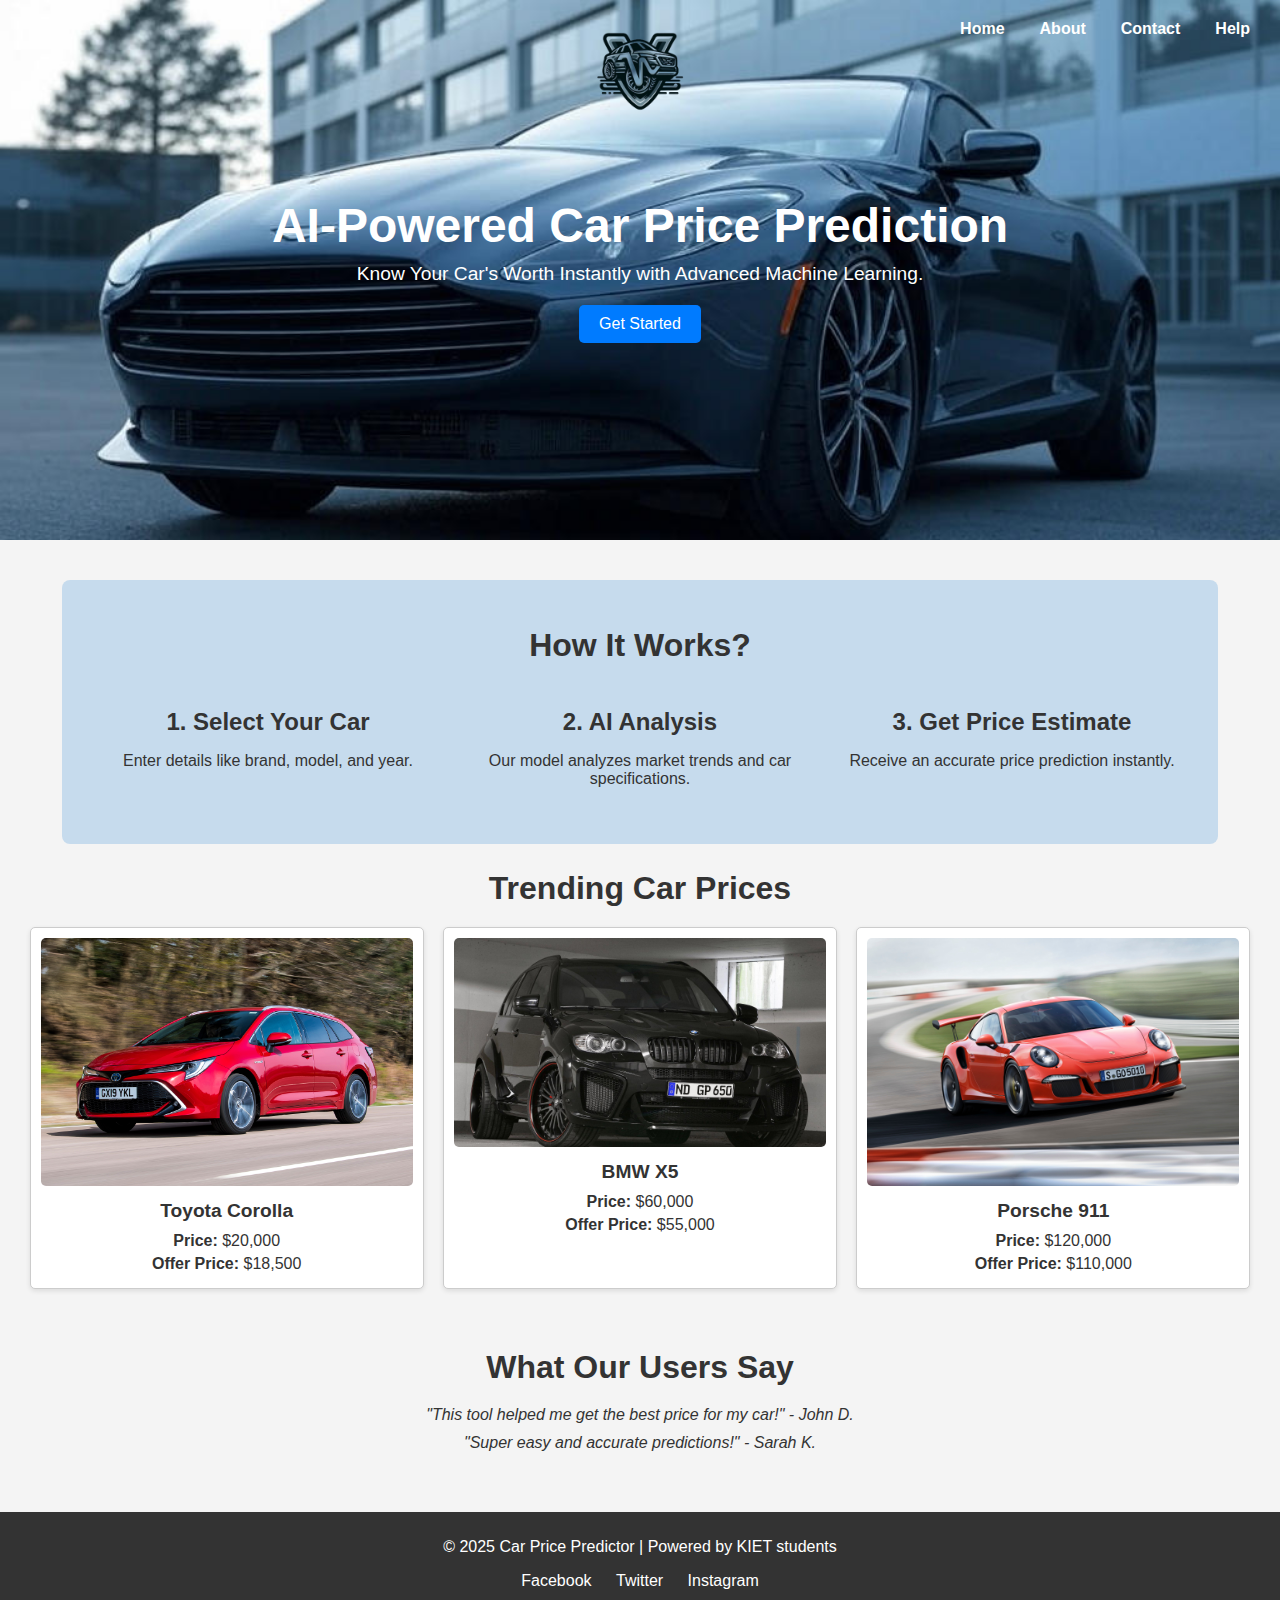
<file: Templates/index.html>
<!DOCTYPE html>
<html lang="en">
<head>
    <meta charset="UTF-8">
    <meta name="viewport" content="width=device-width, initial-scale=1.0">
    <title>Car Price Prediction</title>
    <link rel="stylesheet" href="../static/car.css">
    <link rel="icon" type="image/x-icon" href="../static/favicon.ico"> <!-- Favicon -->
</head>
<body>
    <header class="hero">
        <nav class="navbar">
            <ul>
                <li><a href="/">Home</a></li>
                <li><a href="/about">About</a></li>
                <li><a href="/contact">Contact</a></li>
                <li><a href="/help">Help</a></li>
            </ul>
        </nav>
        <div class="hero-content">
            <img src="../static/logo.png" alt="Car Price Predictor Logo" class="logo">
            <h1>AI-Powered Car Price Prediction</h1>
            <p>Know Your Car's Worth Instantly with Advanced Machine Learning.</p>
            <a href="/register" class="button">Get Started</a>
        </div>
    </header>
    <main>

        <section class="how-it-works">
            <h2>How It Works?</h2>
            <div class="steps">
                <div class="step">
                    <h3>1. Select Your Car</h3>
                    <p>Enter details like brand, model, and year.</p>
                </div>
                <div class="step">
                    <h3>2. AI Analysis</h3>
                    <p>Our model analyzes market trends and car specifications.</p>
                </div>
                <div class="step">
                    <h3>3. Get Price Estimate</h3>
                    <p>Receive an accurate price prediction instantly.</p>
                </div>
            </div>
        </section>
        
        <section class="featured-cars">
            <h2>Trending Car Prices</h2>
            <div class="car-container">
                <div class="car-card">
                    <img src="../static/toyoto.jpg" alt="Toyota Corolla">
                    <h3>Toyota Corolla</h3>
                    <p><strong>Price:</strong> $20,000</p>
                    <p><strong>Offer Price:</strong> $18,500</p>
                </div>
                <div class="car-card">
                    <img src="../static/bmw.jpg" alt="BMW X5">
                    <h3>BMW X5</h3>
                    <p><strong>Price:</strong> $60,000</p>
                    <p><strong>Offer Price:</strong> $55,000</p>
                </div>
                <div class="car-card">
                    <img src="../static/porsche-911.jpg" alt="Porsche 911">
                    <h3>Porsche 911</h3>
                    <p><strong>Price:</strong> $120,000</p>
                    <p><strong>Offer Price:</strong> $110,000</p>
                </div>
            </div>
        </section>
        <section class="testimonials">
            <h2>What Our Users Say</h2>
            <p>"This tool helped me get the best price for my car!" - John D.</p>
            <p>"Super easy and accurate predictions!" - Sarah K.</p>
        </section>
    </main>
    <footer>
        <p>&copy; 2025 Car Price Predictor | Powered by KIET students</p>
        <div class="social-icons">
            <a href="#">Facebook</a>
            <a href="#">Twitter</a>
            <a href="#">Instagram</a>
        </div>
    </footer>
   
</body>
</html>
</file>
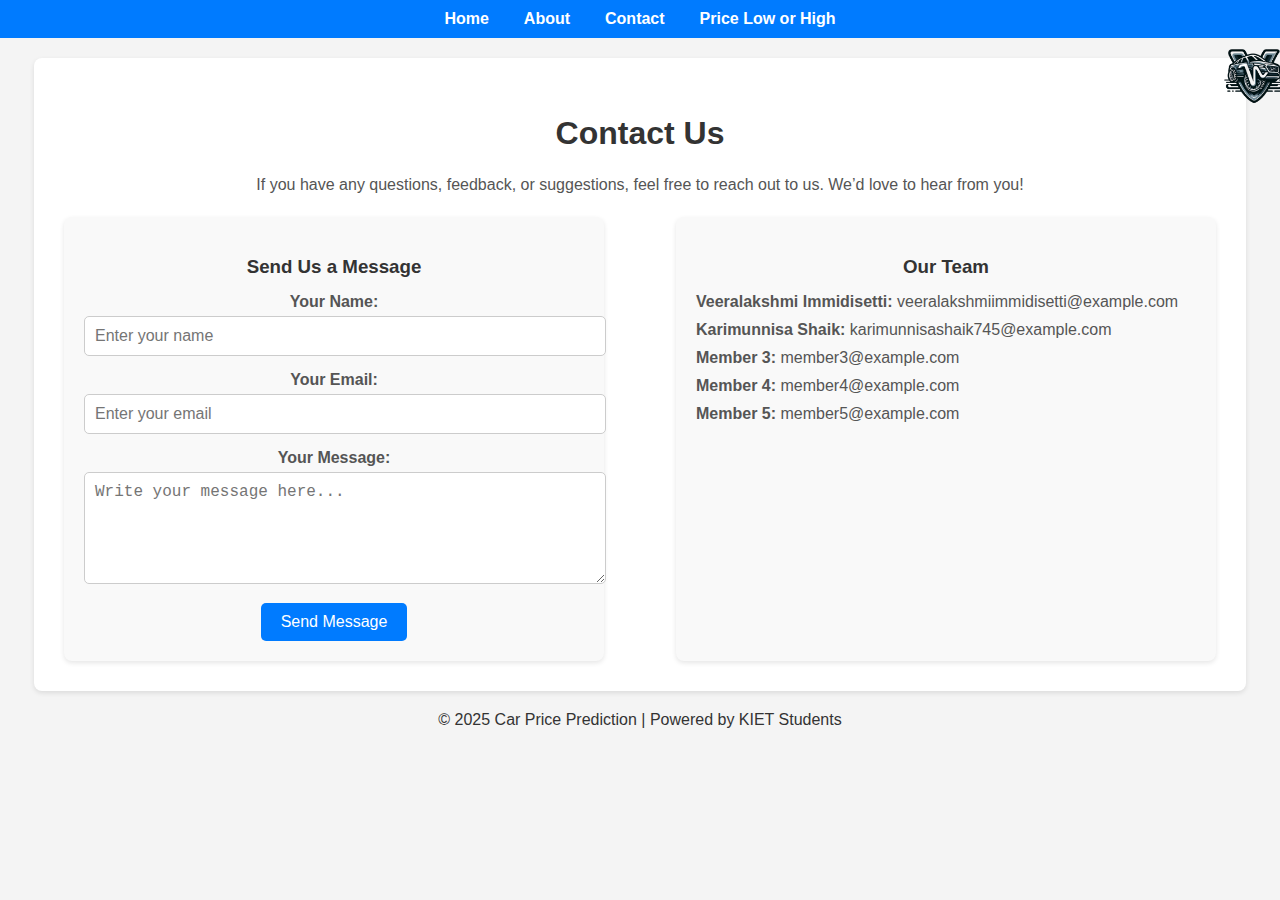
<file: Templates/contact.html>
<!DOCTYPE html>
<html lang="en">
<head>
    <meta charset="UTF-8">
    <meta name="viewport" content="width=device-width, initial-scale=1.0">
    <title>Contact Us - Car Price Prediction</title>
    <link rel="stylesheet" href="../static/contact.css">
    <link rel="icon" type="image/x-icon" href="../static/favicon.ico"> <!-- Favicon -->
</head>
<body>
    <header class="hero">
        <nav class="navbar">
            <ul>
                <li><a href="/">Home</a></li>
                <li><a href="/about">About</a></li>
                <li><a href="/contact">Contact</a></li>
                <li><a href="/price">Price Low or High</a></li>
            </ul>
        </nav>
    </header>
    <main>
        <img src="../static/logo.png" alt="Car Price Predictor Logo" class="logo">

        <section class="contact-us">
            <h2>Contact Us</h2>
            <p>If you have any questions, feedback, or suggestions, feel free to reach out to us. We’d love to hear from you!</p>
            <div class="contact-container">
                <!-- Contact Form -->
                <div class="contact-form">
                    <h3>Send Us a Message</h3>
                    <form action="/submit_contact" method="POST">
                        <label for="name">Your Name:</label>
                        <input type="text" id="name" name="name" placeholder="Enter your name" required>

                        <label for="email">Your Email:</label>
                        <input type="email" id="email" name="email" placeholder="Enter your email" required>

                        <label for="message">Your Message:</label>
                        <textarea id="message" name="message" placeholder="Write your message here..." rows="5" required></textarea>

                        <button type="submit">Send Message</button>
                    </form>
                </div>

                <!-- Team Contact Details -->
                <div class="team-contacts">
                    <h3>Our Team</h3>
                    <ul>
                        <li><strong>Veeralakshmi Immidisetti:</strong> veeralakshmiimmidisetti@example.com</li>
                        <li><strong>Karimunnisa Shaik:</strong> karimunnisashaik745@example.com</li>
                        <li><strong>Member 3:</strong> member3@example.com</li>
                        <li><strong>Member 4:</strong> member4@example.com</li>
                        <li><strong>Member 5:</strong> member5@example.com</li>
                    </ul>
                </div>
            </div>
        </section>
    </main>
    <footer>
        <p>&copy; 2025 Car Price Prediction | Powered by  KIET Students</p>
    </footer>
</body>
</html>
</file>
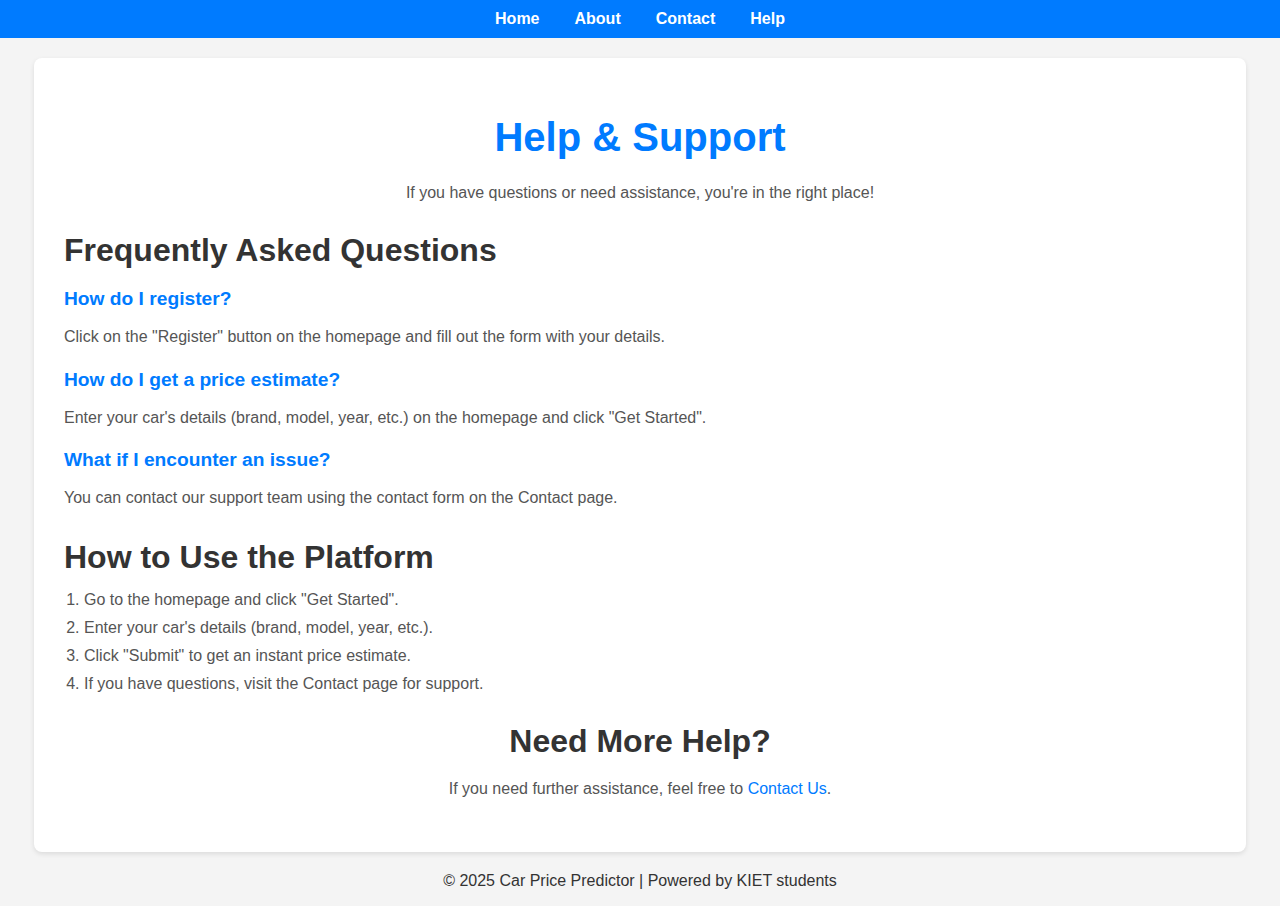
<file: Templates/help.html>
<!DOCTYPE html>
<html lang="en">
<head>
    <meta charset="UTF-8">
    <meta name="viewport" content="width=device-width, initial-scale=1.0">
    <title>Help - Car Price Prediction</title>
    <link rel="stylesheet" href="../static/help.css">
</head>
<body>
    <header class="hero">
        <nav class="navbar">
            <ul>
                <li><a href="/">Home</a></li>
                <li><a href="/about">About</a></li>
                <li><a href="/contact">Contact</a></li>
                <li><a href="/help">Help</a></li>
            </ul>
        </nav>
    </header>
    <main>
        <section class="help-section">
            <h1>Help & Support</h1>
            <p>If you have questions or need assistance, you're in the right place!</p>

            <!-- FAQs Section -->
            <section class="faqs">
                <h2>Frequently Asked Questions</h2>
                <div class="faq">
                    <h3>How do I register?</h3>
                    <p>Click on the "Register" button on the homepage and fill out the form with your details.</p>
                </div>
                <div class="faq">
                    <h3>How do I get a price estimate?</h3>
                    <p>Enter your car's details (brand, model, year, etc.) on the homepage and click "Get Started".</p>
                </div>
                <div class="faq">
                    <h3>What if I encounter an issue?</h3>
                    <p>You can contact our support team using the contact form on the Contact page.</p>
                </div>
            </section>

            <!-- Instructions Section -->
            <section class="instructions">
                <h2>How to Use the Platform</h2>
                <ol>
                    <li>Go to the homepage and click "Get Started".</li>
                    <li>Enter your car's details (brand, model, year, etc.).</li>
                    <li>Click "Submit" to get an instant price estimate.</li>
                    <li>If you have questions, visit the Contact page for support.</li>
                </ol>
            </section>

            <!-- Contact Support -->
            <section class="contact-support">
                <h2>Need More Help?</h2>
                <p>If you need further assistance, feel free to <a href="/contact">Contact Us</a>.</p>
            </section>
        </section>
    </main>
    <footer>
        <p>&copy; 2025 Car Price Predictor | Powered by KIET students</p>
    </footer>
</body>
</html>
</file>
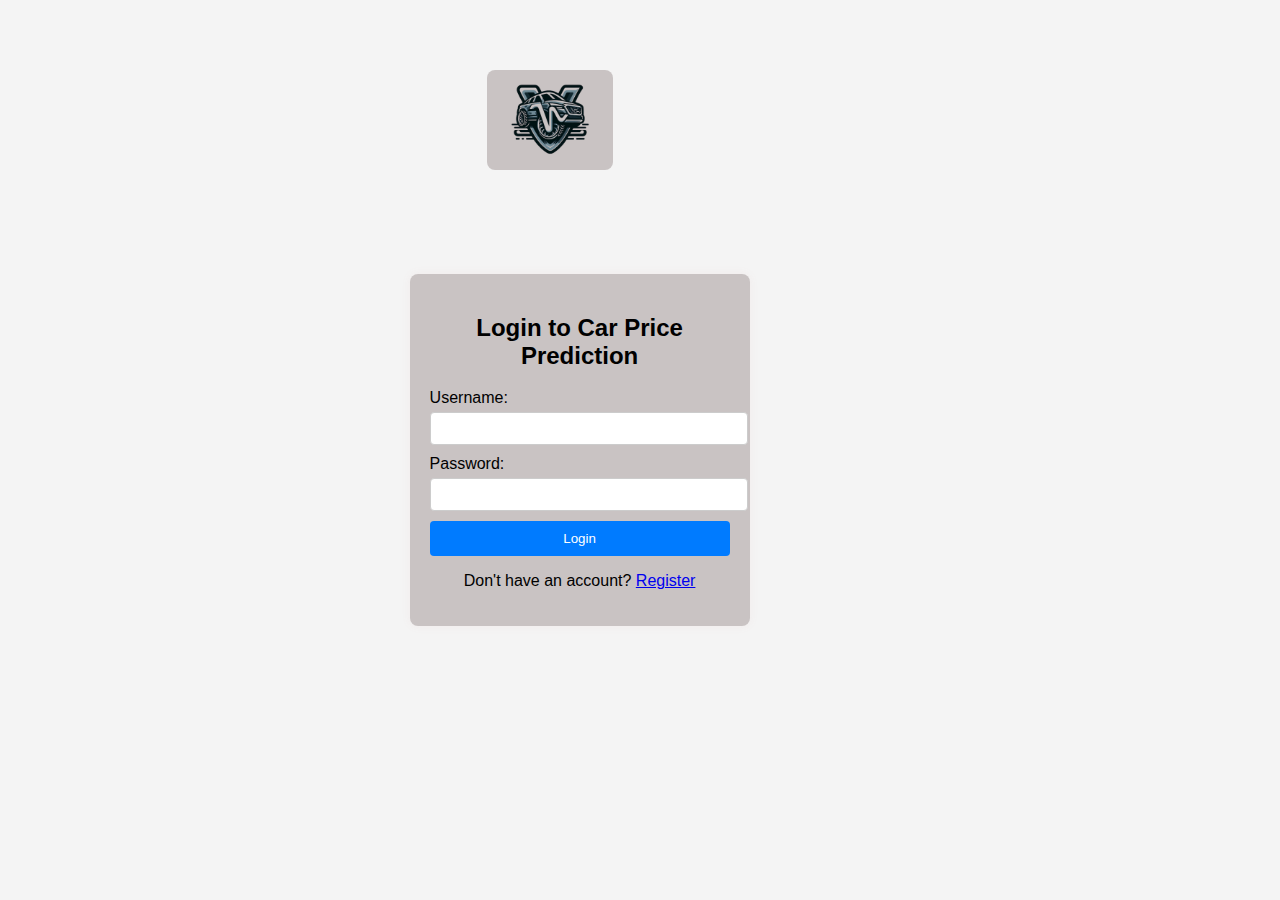
<file: Templates/login.html>
<!DOCTYPE html>
<html lang="en">
<head>
    <meta charset="UTF-8">
    <meta name="viewport" content="width=device-width, initial-scale=1.0">
    <title>Login - Car Price Prediction</title>
    <link rel="stylesheet" href="../static/style.css">
    <link rel="icon" type="image/x-icon" href="../static/favicon.ico"> <!-- Favicon -->
</head>
<body>
    <header>
        <div class="logo-container">
            <img src="../static/logo.png" alt="login Logo">
        </div>
    </header>

    <div class="login-container">
        <h2>Login to Car Price Prediction</h2>
        <form action="/login" method="POST">
            <label for="username">Username:</label>
            <input type="text" id="username" name="username" required>

            <label for="password">Password:</label>
            <input type="password" id="password" name="password" required
            pattern="(?=.*[A-Z])(?=.*[a-z])(?=.*\d)(?=.*[@$!%*?&])[A-Za-z\d@$!%*?&]{8,}"
            title="Password must be at least 8 characters long, contain at least one uppercase letter, one lowercase letter, one number, and one special character.">

            <button type="submit">Login</button>
        </form>
        <p>Don't have an account? <a href="/register">Register</a></p>
    </div>

</body>
</html>
</file>
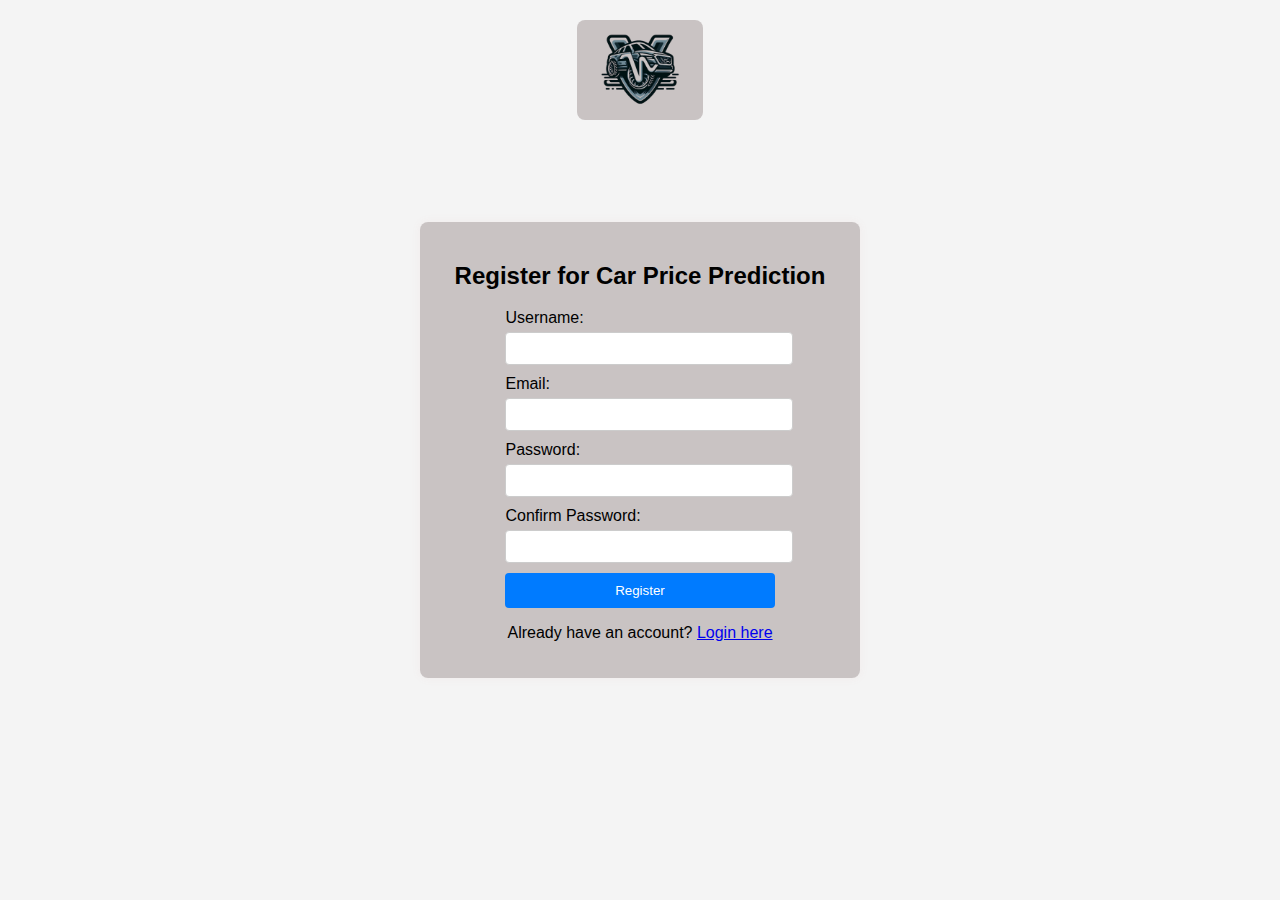
<file: Templates/register.html>
<!DOCTYPE html>
<html lang="en">
<head>
    <meta charset="UTF-8">
    <meta name="viewport" content="width=device-width, initial-scale=1.0">
    <title>Register - Car Price Prediction</title>
    <link rel="stylesheet" href="../static/register.css">
    <link rel="icon" type="image/x-icon" href="../static/favicon.ico"> <!-- Favicon -->
</head>
<body>
    <header>
        <div class="logo-container">
            <img src="../static/logo.png" alt="Register Logo">
        </div>
    </header>
    <div class="register-container">
        <h2>Register for Car Price Prediction</h2>
        <form action="/register" method="POST">
            <label for="username">Username:</label>
            <input type="text" id="username" name="username" required>

            <label for="email">Email:</label>
            <input type="email" id="email" name="email" required>

            <label for="password">Password:</label>
            <input type="password" id="password" name="password" required
                   pattern="(?=.*[A-Z])(?=.*[a-z])(?=.*\d)(?=.*[@$!%*?&])[A-Za-z\d@$!%*?&]{8,}"
                   title="Password must be at least 8 characters long, contain at least one uppercase letter, one lowercase letter, one number, and one special character.">

            <label for="confirm-password">Confirm Password:</label>
            <input type="password" id="confirm-password" name="confirm-password" required
                   pattern="(?=.*[A-Z])(?=.*[a-z])(?=.*\d)(?=.*[@$!%*?&])[A-Za-z\d@$!%*?&]{8,}"
                   title="Password must be at least 8 characters long, contain at least one uppercase letter, one lowercase letter, one number, and one special character.">

            <button type="submit">Register</button>
        </form>
        <p>Already have an account? <a href="/login">Login here</a></p>
    </div>
    
</body>
</html>
</file>
<file: static/car.css>
body {
    font-family: Arial, sans-serif;
    margin: 0;
    padding: 0;
    background-color: #f4f4f4;
    color: #333;
}
/* Navigation Bar Styles */
.navbar {
    position: absolute;
    top: 20px;
    right: 20px;
}

.navbar ul {
    list-style: none;
    margin: 0;
    padding: 0;
    display: flex;
    gap: 15px; /* Space between links */
}

.navbar ul li {
    display: inline;
}

.navbar ul li a {
    text-decoration: none;
    color: white;
    font-weight: bold;
    padding: 5px 10px;
    border-radius: 5px;
    transition: background-color 0.3s ease;
}

.navbar ul li a:hover {
    background-color: rgba(255, 255, 255, 0.2); /* Add a hover effect */
}


header.hero {
    background-image: url('../static/car.jpg');
    background-size: cover;
    background-position: center;
    height: 60vh;
    display: flex;
    justify-content: center;
    align-items: center;
    color: white;
    text-align: center;
}
.logo {
   
        position: absolute; /* Position the logo relative to the header */
        top: 20px; /* Adjust the vertical position */
        left: 50%; /* Center horizontally */
        transform: translateX(-50%); /* Adjust to center the logo perfectly */
        width: 100px; /* Adjust the width of the logo */
        height: auto; /* Maintain the aspect ratio */
        z-index: 10; /* Ensure the logo appears above other elements */
    
}

header .hero-content h1 {
    font-size: 3rem;
    margin: 0;
}

header .hero-content p {
    font-size: 1.2rem;
    margin: 10px 0;
}

header .hero-content .button {
    display: inline-block;
    padding: 10px 20px;
    background-color: #007bff;
    color: white;
    text-decoration: none;
    border-radius: 5px;
    font-size: 1rem;
    margin-top: 10px;
}

header .hero-content .button:hover {
    background-color: #0056b3;
}

main {
    padding: 20px;
}

section.how-it-works {
    background-color: #c6dbed; /* Light blue background color */
    padding: 20px; /* Add some padding for spacing */
    border-radius: 8px; /* Optional: Add rounded corners */
    margin: 20px auto; /* Center the section and add vertical spacing */
    width: 90%; /* Optional: Adjust the width */
    text-align: center; 
}

section.how-it-works h2 {
    font-size: 2rem;
    margin-bottom: 20px;
}

section.how-it-works .steps {
    display: flex;
    justify-content: space-around;
    flex-wrap: wrap;
}

section.how-it-works .step {
    width: 30%;
    margin-bottom: 20px;
}

section.how-it-works .step h3 {
    font-size: 1.5rem;
    margin-bottom: 10px;
}

section.featured-cars {
    margin-bottom: 40px;
}

section.featured-cars h2 {
    text-align: center;
    font-size: 2rem;
    margin-bottom: 20px;
}

section.featured-cars .car-container {
    display: flex;
    justify-content: space-around;
    flex-wrap: wrap;
}

section.featured-cars .car-card {
    width: 30%;
    background-color: white;
    border: 1px solid #ccc;
    border-radius: 5px;
    padding: 10px;
    text-align: center;
    margin-bottom: 20px;
    box-shadow: 0 2px 5px rgba(0, 0, 0, 0.1);
}

section.featured-cars .car-card img {
    width: 100%;
    border-radius: 5px;
}

section.featured-cars .car-card h3 {
    font-size: 1.2rem;
    margin: 10px 0;
}

section.featured-cars .car-card p {
    margin: 5px 0;
}

section.testimonials {
    text-align: center;
    margin-bottom: 40px;
}

section.testimonials h2 {
    font-size: 2rem;
    margin-bottom: 20px;
}

section.testimonials p {
    font-style: italic;
    margin: 10px 0;
}

footer {
    background-color: #333;
    color: white;
    text-align: center;
    padding: 10px 0;
}

footer .social-icons a {
    color: white;
    margin: 0 10px;
    text-decoration: none;
}

footer .social-icons a:hover {
    text-decoration: underline;
}
/* Media Queries for Smaller Screens */
@media (max-width: 768px) {
    .contact-container {
        flex-direction: column; /* Stack the form and team contacts vertically */
        align-items: center;
    }

    .contact-form,
    .team-contacts {
        max-width: 90%; /* Reduce width for smaller screens */
    }
}

@media (max-width: 480px) {
    h2 {
        font-size: 1.5rem; /* Reduce heading size for very small screens */
    }

    .contact-form input,
    .contact-form textarea {
        font-size: 0.9rem; /* Adjust input font size */
    }

    .contact-form button {
        font-size: 0.9rem; /* Adjust button font size */
    }
}
</file>
<file: static/contact.css>
/* General Styles */
body {
    font-family: Arial, sans-serif;
    margin: 0;
    padding: 0;
    background-color: #f4f4f4;
    color: #333;
    text-align: center;
}
.logo {
   
    position: absolute; /* Position the logo relative to the header */
    top: 40px; /* Adjust the vertical position */
    left: 98%; /* Center horizontally */
    transform: translateX(-50%); /* Adjust to center the logo perfectly */
    width: 70px; /* Adjust the width of the logo */
    height: auto; /* Maintain the aspect ratio */
    z-index: 10; /* Ensure the logo appears above other elements */

}

/* Header Navigation */
.navbar ul {
    list-style: none;
    margin: 0;
    padding: 0;
    display: flex;
    justify-content: center;
    gap: 15px;
    background-color: #007bff;
    padding: 10px 0;
}

.navbar ul li {
    display: inline;
}

.navbar ul li a {
    text-decoration: none;
    color: white;
    font-weight: bold;
    padding: 5px 10px;
    border-radius: 5px;
    transition: background-color 0.3s ease;
}

.navbar ul li a:hover {
    background-color: rgba(255, 255, 255, 0.2);
}

/* Contact Us Section */
section.contact-us {
    background-color: white;
    padding: 30px;
    border-radius: 8px;
    margin: 20px auto;
    width: 90%;
    max-width: 1200px;
    box-shadow: 0 2px 5px rgba(0, 0, 0, 0.1);
}

section.contact-us h2 {
    font-size: 2rem;
    margin-bottom: 20px;
    color: #333;
}

section.contact-us p {
    font-size: 1rem;
    color: #555;
    line-height: 1.6;
    margin-bottom: 20px;
}

/* Contact Container */
.contact-container {
    display: flex;
    flex-wrap: wrap;
    justify-content: space-between;
    gap: 20px;
}

/* Contact Form */
.contact-form {
    flex: 1;
    min-width: 300px;
    max-width: 500px;
    background-color: #f9f9f9;
    padding: 20px;
    border-radius: 8px;
    box-shadow: 0 2px 5px rgba(0, 0, 0, 0.1);
}

.contact-form h3 {
    margin-bottom: 15px;
    color: #333;
}

.contact-form label {
    display: block;
    margin-bottom: 5px;
    font-weight: bold;
    color: #555;
}

.contact-form input,
.contact-form textarea {
    width: 100%;
    padding: 10px;
    margin-bottom: 15px;
    border: 1px solid #ccc;
    border-radius: 5px;
    font-size: 1rem;
}

.contact-form button {
    background-color: #007bff;
    color: white;
    border: none;
    padding: 10px 20px;
    border-radius: 5px;
    cursor: pointer;
    font-size: 1rem;
    transition: background-color 0.3s ease;
}

.contact-form button:hover {
    background-color: #0056b3;
}

/* Team Contacts */
.team-contacts {
    flex: 1;
    min-width: 300px;
    max-width: 500px;
    background-color: #f9f9f9;
    padding: 20px;
    border-radius: 8px;
    box-shadow: 0 2px 5px rgba(0, 0, 0, 0.1);
}

.team-contacts h3 {
    margin-bottom: 15px;
    color: #333;
}

.team-contacts ul {
    list-style: none;
    padding: 0;
    margin: 0;
    text-align: left;
}

.team-contacts ul li {
    margin-bottom: 10px;
    font-size: 1rem;
    color: #555;
}
/* Media Queries for Smaller Screens */
@media (max-width: 768px) {
    .contact-container {
        flex-direction: column; /* Stack the form and team contacts vertically */
        align-items: center;
    }

    .contact-form,
    .team-contacts {
        max-width: 90%; /* Reduce width for smaller screens */
    }
}

@media (max-width: 480px) {
    h2 {
        font-size: 1.5rem; /* Reduce heading size for very small screens */
    }

    .contact-form input,
    .contact-form textarea {
        font-size: 0.9rem; /* Adjust input font size */
    }

    .contact-form button {
        font-size: 0.9rem; /* Adjust button font size */
    }
}
</file>
<file: static/help.css>
/* General Styles */
body {
    font-family: Arial, sans-serif;
    margin: 0;
    padding: 0;
    background-color: #f4f4f4;
    color: #333;
    text-align: center;
}

/* Header Navigation */
.navbar ul {
    list-style: none;
    margin: 0;
    padding: 0;
    display: flex;
    justify-content: center;
    gap: 15px;
    background-color: #007bff;
    padding: 10px 0;
}

.navbar ul li {
    display: inline;
}

.navbar ul li a {
    text-decoration: none;
    color: white;
    font-weight: bold;
    padding: 5px 10px;
    border-radius: 5px;
    transition: background-color 0.3s ease;
}

.navbar ul li a:hover {
    background-color: rgba(255, 255, 255, 0.2);
}

/* Help Section */
.help-section {
    background-color: white;
    padding: 30px;
    border-radius: 8px;
    margin: 20px auto;
    width: 90%;
    max-width: 1200px;
    box-shadow: 0 2px 5px rgba(0, 0, 0, 0.1);
}

.help-section h1 {
    font-size: 2.5rem;
    margin-bottom: 20px;
    color: #007bff;
}

.help-section p {
    font-size: 1rem;
    color: #555;
    line-height: 1.6;
    margin-bottom: 20px;
}

/* FAQs Section */
.faqs {
    margin-top: 20px;
    text-align: left;
}

.faqs h2 {
    font-size: 2rem;
    margin-bottom: 15px;
    color: #333;
}

.faq {
    margin-bottom: 15px;
}

.faq h3 {
    font-size: 1.2rem;
    color: #007bff;
    margin-bottom: 5px;
}

.faq p {
    font-size: 1rem;
    color: #555;
    line-height: 1.4;
}

/* Instructions Section */
.instructions {
    margin-top: 30px;
    text-align: left;
}

.instructions h2 {
    font-size: 2rem;
    margin-bottom: 15px;
    color: #333;
}

.instructions ol {
    margin: 0;
    padding-left: 20px;
    text-align: left;
}

.instructions li {
    font-size: 1rem;
    color: #555;
    margin-bottom: 10px;
}

/* Contact Support Section */
.contact-support {
    margin-top: 30px;
}

.contact-support h2 {
    font-size: 2rem;
    margin-bottom: 15px;
    color: #333;
}

.contact-support p {
    font-size: 1rem;
    color: #555;
}

.contact-support a {
    color: #007bff;
    text-decoration: none;
}

.contact-support a:hover {
    text-decoration: underline;
}
</file>
<file: static/style.css>
body {
    font-family: Arial, sans-serif;
    background-color: #f4f4f4;
    background-image: url('https://mir-s3-cdn-cf.behance.net/project_modules/max_1200/246435105986713.5f85b7c54688d.jpg');
    background-size: cover;
    background-position: center;
    display: flex;
    justify-content: center;
    align-items: center;
    height: 100vh;
    margin: 0;
}
.logo-container {
    position: absolute; /* Position the container relative to the page */
    top: 70px; /* Adjust the vertical position */
    left: 43%; /* Center horizontally */
    transform: translateX(-50%); /* Center the container perfectly */
    background-color: rgba(190, 183, 183, 0.8); /* White background for the box */
    padding: 3px; /* Add padding inside the box */
    border-radius: 8px; /* Optional: Add rounded corners */
    box-shadow: 0 0 10px rgba(255, 253, 253, 0.1); /* Optional: Add a subtle shadow */
    width: 120px; /* Adjust the width of the box */
    text-align: center; /* Center the logo inside the box */
    z-index: 10; /* Ensure it appears above other elements */
}

.logo-container img {
    width: 75%; /* Make the logo fit the container */
    height: 45%; /* Maintain the aspect ratio */
    border-radius: 4px; /* Optional: Add rounded corners to the logo */
}

.login-container {
    width: 300px;
    padding: 20px;
    background-color: rgba(190, 183, 183, 0.8);
    box-shadow: 0 0 10px rgb(241, 235, 235);

    border-radius: 8px;
    margin: 0 auto;
    margin-top: 10%;
    margin-left: 32%;
    margin-bottom: 10%;
}

h2 {
    text-align: center;
}

label {
    display: block;
    margin-bottom: 5px;
}

input[type="text"],
input[type="password"] {
    width: 100%;
    padding: 8px;
    margin-bottom: 10px;
    border: 1px solid #ccc;
    border-radius: 4px;
}

button {
    width: 100%;
    padding: 10px;
    background-color: #007bff;
    color: #fff;
    border: none;
    border-radius: 4px;
    cursor: pointer;
}

button:hover {
    background-color: #0056b3;
}

p {
    text-align: center;
}
/* Media Queries for Smaller Screens */
@media (max-width: 768px) {
    .contact-container {
        flex-direction: column; /* Stack the form and team contacts vertically */
        align-items: center;
    }

    .contact-form,
    .team-contacts {
        max-width: 90%; /* Reduce width for smaller screens */
    }
}

@media (max-width: 480px) {
    h2 {
        font-size: 1.5rem; /* Reduce heading size for very small screens */
    }

    .contact-form input,
    .contact-form textarea {
        font-size: 0.9rem; /* Adjust input font size */
    }

    .contact-form button {
        font-size: 0.9rem; /* Adjust button font size */
    }
}
</file>
<file: static/register.css>
body {
    font-family: Arial, sans-serif;
    background-color: #f4f4f4;
    background-image: url('https://mir-s3-cdn-cf.behance.net/project_modules/max_1200/246435105986713.5f85b7c54688d.jpg');
    background-size: cover;
    background-position: center;
    display: flex;
    justify-content: center;
    align-items: center;
    height: 100vh;
    margin: 0;
}
.logo-container {
    position: absolute; /* Position the container relative to the page */
    top: 20px; /* Adjust the vertical position */
    left: 50%; /* Center horizontally */
    transform: translateX(-50%); /* Center the container perfectly */
    background-color: rgba(190, 183, 183, 0.8); /* White background for the box */
    padding: 3px; /* Add padding inside the box */
    border-radius: 8px; /* Optional: Add rounded corners */
    box-shadow: 0 0 10px rgba(255, 253, 253, 0.1); /* Optional: Add a subtle shadow */
    width: 120px; /* Adjust the width of the box */
    text-align: center; /* Center the logo inside the box */
    z-index: 10; /* Ensure it appears above other elements */
}

.logo-container img {
    width: 75%; /* Make the logo fit the container */
    height: 45%; /* Maintain the aspect ratio */
    border-radius: 4px; /* Optional: Add rounded corners to the logo */
}

.register-container {
    width: 400px; /* Adjusted width */
    padding: 20px;
    background-color: rgba(190, 183, 183, 0.8); /* White background with 80% opacity */
    box-shadow: 0 0 10px rgb(241, 235, 235); /* Adjusted shadow color */
    border-radius: 8px;
    display: flex;
    flex-direction: column;
    align-items: center;
}

h2 {
    text-align: center;
}

label {
    display: block;
    margin-bottom: 5px;
}

input[type="text"],
input[type="email"],
input[type="password"] {
    width: 100%;
    padding: 8px;
    margin-bottom: 10px;
    border: 1px solid #ccc;
    border-radius: 4px;
}

button {
    width: 100%;
    padding: 10px;
    background-color: #007bff;
    color: #fff;
    border: none;
    border-radius: 4px;
    cursor: pointer;
}

button:hover {
    background-color: #0056b3;
}

p {
    text-align: center;
}
/* Media Queries for Smaller Screens */
@media (max-width: 768px) {
    .contact-container {
        flex-direction: column; /* Stack the form and team contacts vertically */
        align-items: center;
    }

    .contact-form,
    .team-contacts {
        max-width: 90%; /* Reduce width for smaller screens */
    }
}

@media (max-width: 480px) {
    h2 {
        font-size: 1.5rem; /* Reduce heading size for very small screens */
    }

    .contact-form input,
    .contact-form textarea {
        font-size: 0.9rem; /* Adjust input font size */
    }

    .contact-form button {
        font-size: 0.9rem; /* Adjust button font size */
    }
}
</file>
